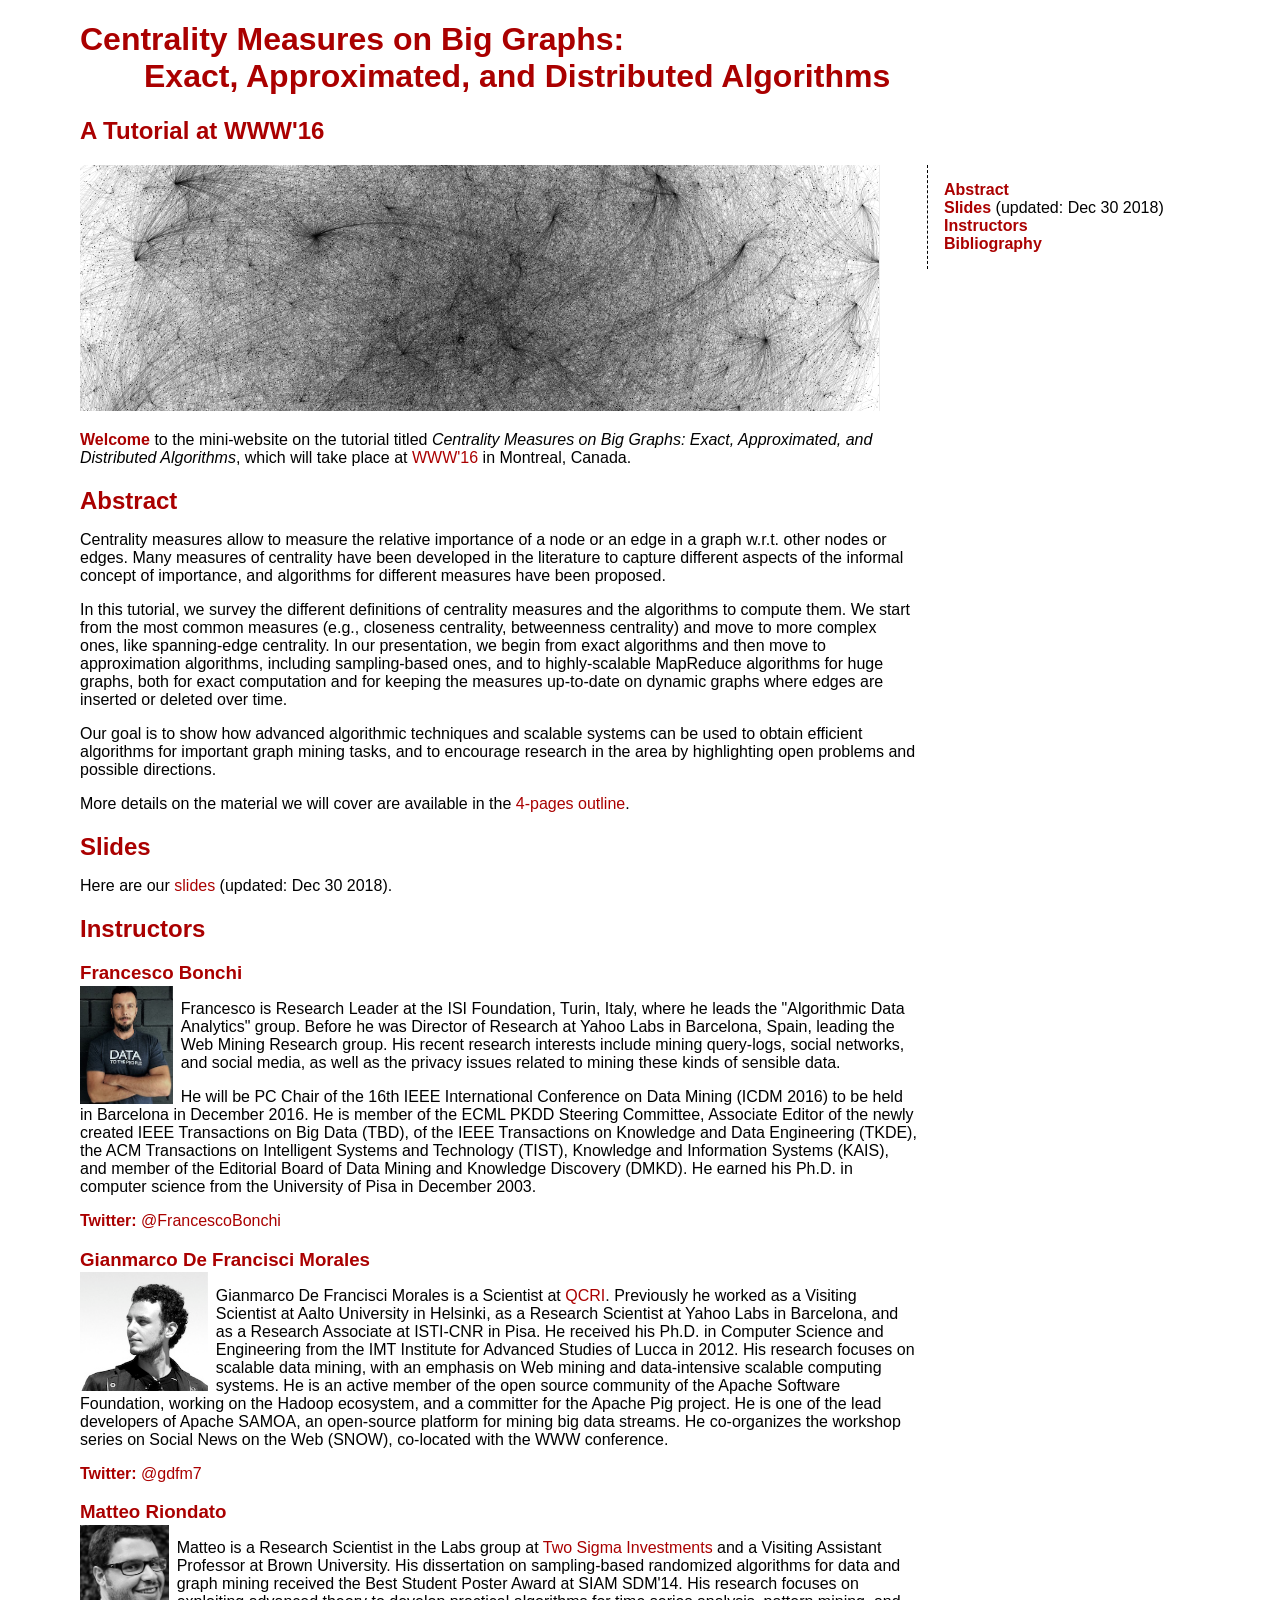
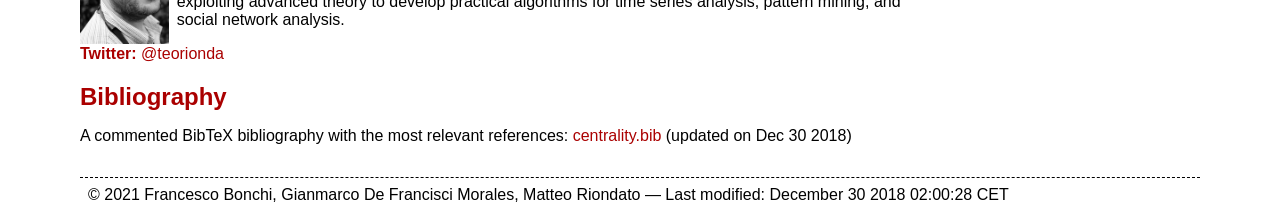
<file: index.html>
<!DOCTYPE html PUBLIC "-//W3C//DTD XHTML 1.0 Strict//EN" "http://www.w3.org/TR/xhtml1/DTD/xhtml1-strict.dtd">
<!-- saved from url=(0038)http://matteo.rionda.to/centrtutorial/ -->
<html xmlns="http://www.w3.org/1999/xhtml" xml:lang="en" lang="en" style="scroll-behavior: auto;" class=" eoudntdl idc0_330"><head><meta http-equiv="Content-Type" content="text/html; charset=UTF-8">
	<link href="./Centrality Measures on Big Graphs_ Exact, Approximated, and Distributed Algorithms_files/css" rel="stylesheet" type="text/css">

	<meta name="author" content="Matteo Riondato">
	<meta name="description" content="Mini-website for the tutorial on centrality at WWW 2016">
	<meta name="revised" content="Sun Dec 30 2:00:28 CET 2018">
	<meta name="viewport" content="width=device-width, initial-scale=1">
	<title>Centrality Measures on Big Graphs: Exact, Approximated, and Distributed Algorithms </title>
	<link href="./Centrality Measures on Big Graphs_ Exact, Approximated, and Distributed Algorithms_files/style.css" rel="stylesheet" type="text/css">
</head>
<body>
<script async="" src="./Centrality Measures on Big Graphs_ Exact, Approximated, and Distributed Algorithms_files/analytics.js"></script><script>
  (function(i,s,o,g,r,a,m){i['GoogleAnalyticsObject']=r;i[r]=i[r]||function(){
  (i[r].q=i[r].q||[]).push(arguments)},i[r].l=1*new
Date();a=s.createElement(o),
  m=s.getElementsByTagName(o)[0];a.async=1;a.src=g;m.parentNode.insertBefore(a,m)
  })(window,document,'script','//www.google-analytics.com/analytics.js','ga');
  ga('create', 'UA-46147553-3', 'auto');
  ga('send', 'pageview');
</script>
	<div id="container">
		<h1 id="header"><a href="http://matteo.rionda.to/">Centrality Measures on Big Graphs:</a></h1>
		<h1 id="subheader">Exact, Approximated, and Distributed Algorithms</h1>
		<h2 id="subsubheader">A Tutorial at <a href="http://www2016.ca/">WWW'16</a></h2>
		<img src="./Centrality Measures on Big Graphs_ Exact, Approximated, and Distributed Algorithms_files/network.png" alt="A network" title="Network" width="800">
		<div id="container_right_col">
			<div id="side">
				<!-- XXX add image? -->
				<div id="navbar">
					<ul>
						<li><strong><a href="http://matteo.rionda.to/centrtutorial/#abstract">Abstract</a></strong></li>
						<li><strong><a href="http://matteo.rionda.to/centrtutorial/#slides">Slides</a></strong> (updated: Dec 30 2018)</li>
						<li><strong><a href="http://matteo.rionda.to/centrtutorial/#instructors">Instructors</a></strong></li>
						<li><strong><a href="http://matteo.rionda.to/centrtutorial/#bibliography">Bibliography</a></strong></li>
					</ul>
				</div>
			</div>  <!-- end of side -->
		</div> <!-- end of container_right_col-->
		<div id="container_left_col">
			<div id="maincontent">
				<p><strong>Welcome</strong> to the mini-website on the tutorial titled
				<em>Centrality Measures on Big Graphs: Exact, Approximated, and
				Distributed Algorithms</em>, which will take place at <a href="http://www2016.ca/">WWW'16</a> in Montreal, Canada.</p>

				<a name="abstract"></a>
				<h2>Abstract</h2>
				<p>Centrality measures allow to measure the relative importance of a node or an
				edge in a graph w.r.t. other nodes or edges. Many measures of centrality have
				been developed in the literature to capture different aspects of the informal
				concept of importance, and algorithms for different measures have been
				proposed.</p><p>

				</p><p>In this tutorial, we survey the different definitions of centrality
				measures and the algorithms to compute them. We start from the most
				common measures (e.g., closeness centrality, betweenness centrality)
				and move to more complex ones, like spanning-edge centrality. In our
				presentation, we begin from exact algorithms and then move to
				approximation algorithms, including sampling-based ones, and to
				highly-scalable MapReduce algorithms for huge graphs, both for exact
				computation and for keeping the measures up-to-date on dynamic graphs
				where edges are inserted or deleted over time.</p>

				<p> Our goal is to show how
				advanced algorithmic techniques and scalable systems can be used to
				obtain efficient algorithms for important graph mining tasks, and to
				encourage research in the area by highlighting open problems and
				possible directions.</p>

				<p>More details on the material we will cover are available in the <a href="https://github.com/BachoSeven/progettoGrafi/tree/master/BonchiDeFrancisciMoralesRiondato-CentralityBigGraphsTutorial-WWW.pdf">4-pages outline</a>.</p>

				<a name="slides"></a>
				<h2>Slides</h2>
				<p>Here are our <a href="https://github.com/BachoSeven/progettoGrafi/tree/master/BonchiDeFrancisciMoralesRiondato-CentralityBigGraphsTutorial-Slides.pdf">slides</a> (updated: Dec 30 2018).</p>

				<a name="instructors"></a>
				<h2>Instructors</h2>
				<h3><a href="http://www.francescobonchi.com/">Francesco Bonchi</a></h3>
				<img src="./Centrality Measures on Big Graphs_ Exact, Approximated, and Distributed Algorithms_files/fra2.jpg" alt="Portrait of Francesco Bonchi" title="Francesco Bonchi" style="float:left;height:14ex;margin-right:0.5em;">

				<p>Francesco is Research Leader at the ISI Foundation, Turin, Italy,
				where he leads the "Algorithmic Data Analytics" group. Before he was
				Director of Research at Yahoo Labs in Barcelona, Spain, leading the Web
				Mining Research group. His recent research interests include mining
				query-logs, social networks, and social media, as well as the privacy
				issues related to mining these kinds of sensible data.</p>
				<p>He will be PC Chair of the 16th IEEE International Conference on Data Mining
				(ICDM 2016) to be held in Barcelona in December 2016. He is member of the ECML
				PKDD Steering Committee, Associate Editor of the newly created IEEE
				Transactions on Big Data (TBD), of the IEEE Transactions on Knowledge
				and Data Engineering (TKDE), the ACM Transactions on Intelligent
				Systems and Technology (TIST), Knowledge and Information Systems
				(KAIS), and member of the Editorial Board of Data Mining and Knowledge Discovery (DMKD).
				He earned his Ph.D. in computer science from the University of Pisa in
				December 2003.</p>
				<p><strong>Twitter:</strong> <a href="http://www.twitter.com/FrancescoBonchi">@FrancescoBonchi</a></p>

				<h3><a href="http://www.gdfm.me/">Gianmarco De Francisci Morales</a></h3>
				<img src="./Centrality Measures on Big Graphs_ Exact, Approximated, and Distributed Algorithms_files/bw.jpg" alt="Portrait of Gianmarco De Francisci Morales" title="Gianmarco De Francisci Morales" style="float:left;height:14ex;margin-right:0.5em;">
				<p>Gianmarco De Francisci Morales is a Scientist at <a href="http://qcri.org.qa/">QCRI</a>. Previously he worked as a Visiting
				Scientist at Aalto University in Helsinki, as a Research Scientist at
				Yahoo Labs in Barcelona, and as a Research Associate at ISTI-CNR in
				Pisa. He received his Ph.D. in Computer Science and Engineering from
				the IMT Institute for Advanced Studies of Lucca in 2012. His research
				focuses on scalable data mining, with an emphasis on Web mining and
				data-intensive scalable computing systems. He is an active member of
				the open source community of the Apache Software Foundation, working on
				the Hadoop ecosystem, and a committer for the Apache Pig project. He is
				one of the lead developers of Apache SAMOA, an open-source platform for
				mining big data streams. He co-organizes the workshop series on Social
				News on the Web (SNOW), co-located with the WWW conference.</p>
				<p><strong>Twitter:</strong> <a href="http://www.twitter.com/gdfm7">@gdfm7</a></p>

				<h3><a href="http://matteo.rionda.to/">Matteo Riondato</a></h3>
				<img src="./Centrality Measures on Big Graphs_ Exact, Approximated, and Distributed Algorithms_files/matteo_riondato.jpg" alt="Head shot of Matteo Riondato
				by Andrea Podestà" title="Matteo Riondato" style="float:left;height:14ex;margin-right:0.5em;">
				<p>Matteo is a Research Scientist in the Labs group at <a href="http://www.twosigma.com/">Two Sigma Investments</a> and a Visiting
				Assistant Professor at Brown University. His dissertation on
				sampling-based randomized algorithms for data and graph mining received
				the Best Student Poster Award at SIAM SDM'14. His research focuses on
				exploiting advanced theory to develop practical algorithms for time
				series analysis, pattern mining, and social network analysis.</p>
				<p><strong>Twitter:</strong> <a href="http://www.twitter.com/teorionda">@teorionda</a></p>

				<a name="bibliography"></a>
				<h2>Bibliography</h2>
				<p>A commented BibTeX bibliography with the most relevant references: <a href="http://matteo.rionda.to/centrtutorial/centrality.bib">centrality.bib</a> (updated on Dec 30 2018) </p>
				<a name="acknowledgements"></a>
			</div> <!-- end of maincontent -->
		</div> <!-- end of container_left_col -->
		<div class="clear"></div>
		<div id="footer">
			<p>© 2021 Francesco Bonchi, Gianmarco De Francisci Morales, Matteo Riondato — Last modified: December 30 2018 02:00:28 CET</p>
		</div> <!-- end of footer -->
	</div> <!-- end of container -->


</body><style id="stylus-39" type="text/css" class="stylus">@namespace url(http://www.w3.org/1999/xhtml);
:root {
    --bg-color: #32302f; --fg-color: #ebdbb2; /*var(--bg-color);*/
}</style><div></div></html>
</file>
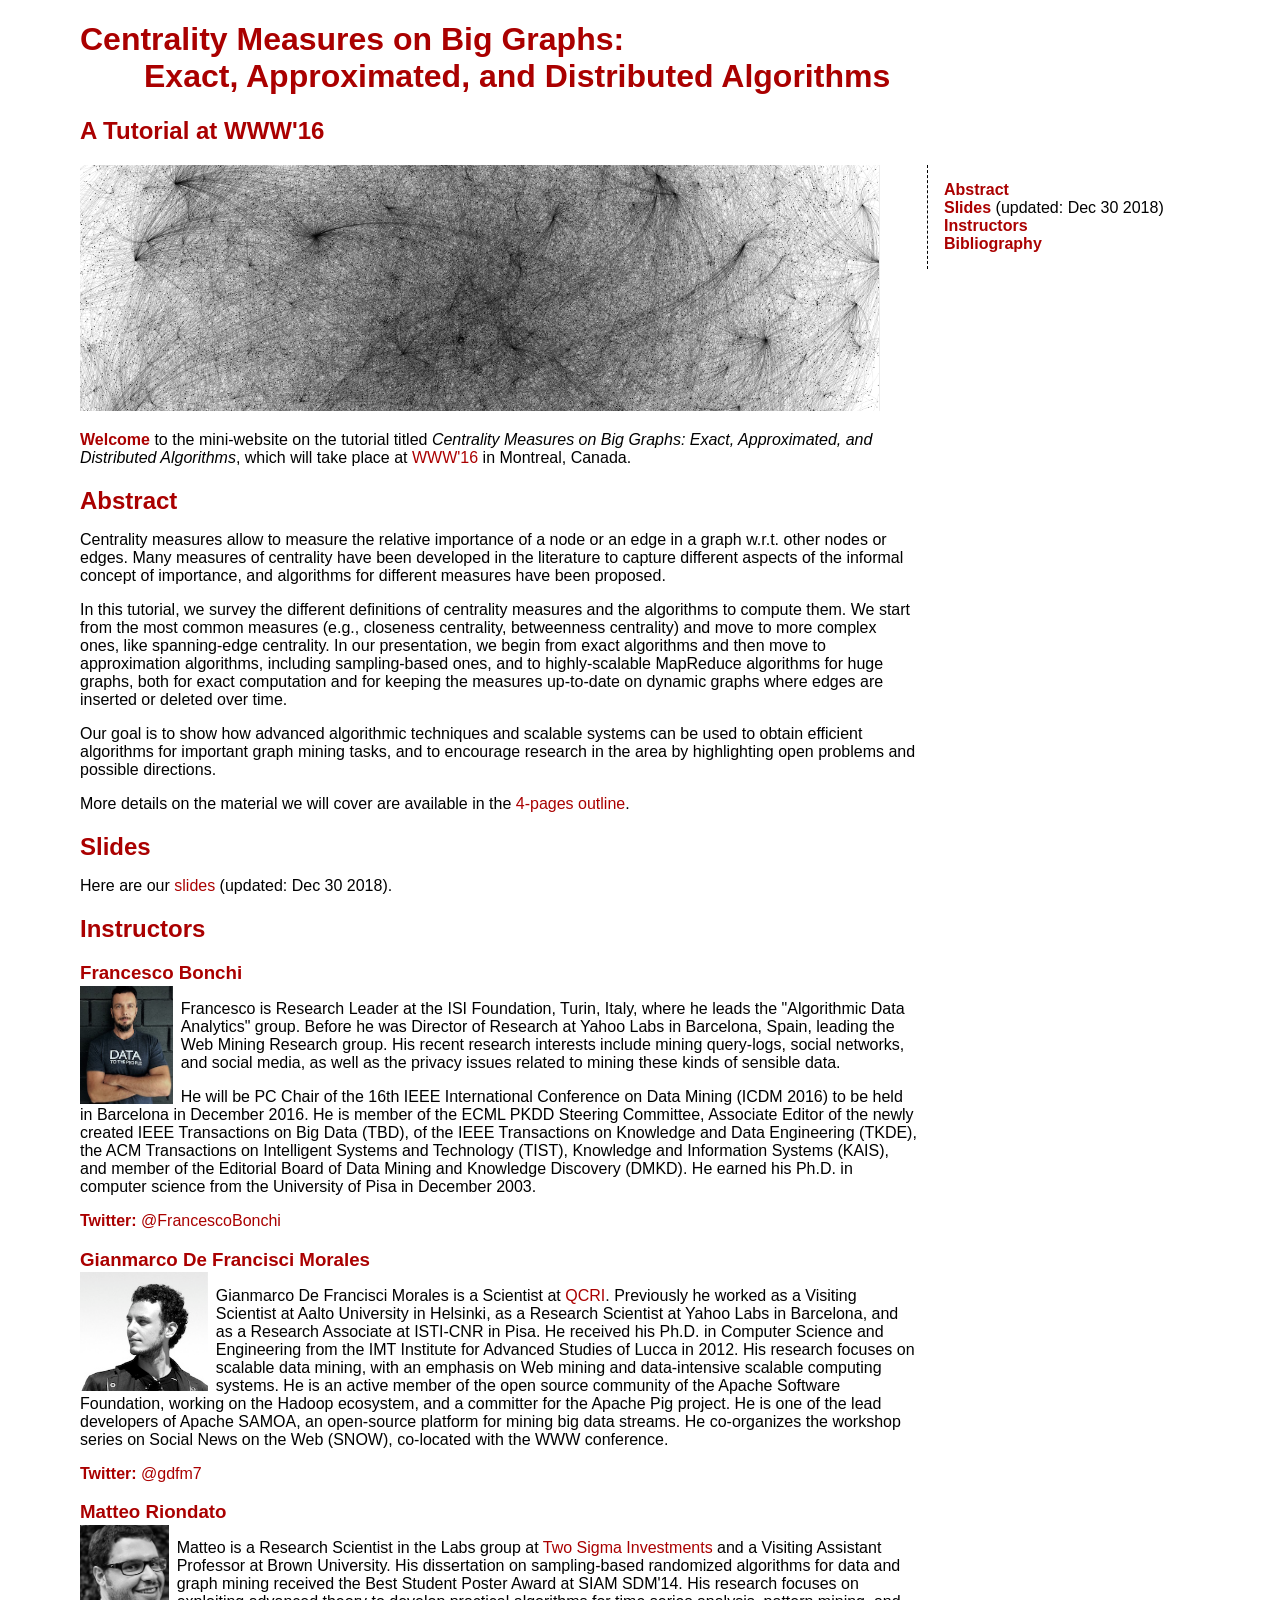
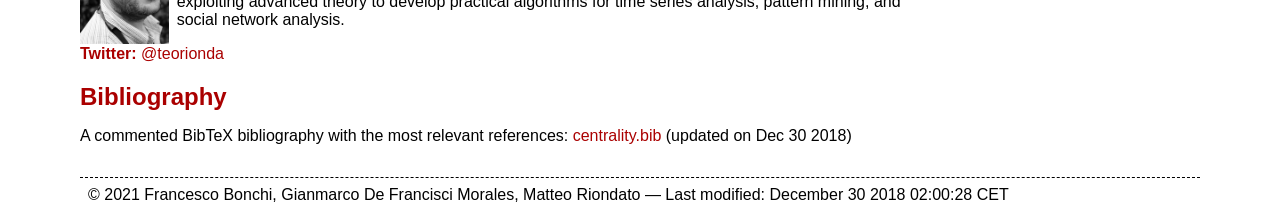
<file: risorse/index.html>
<!DOCTYPE html PUBLIC "-//W3C//DTD XHTML 1.0 Strict//EN" "http://www.w3.org/TR/xhtml1/DTD/xhtml1-strict.dtd">
<!-- saved from url=(0038)http://matteo.rionda.to/centrtutorial/ -->
<html xmlns="http://www.w3.org/1999/xhtml" xml:lang="en" lang="en" style="scroll-behavior: auto;" class=" eoudntdl idc0_330"><head><meta http-equiv="Content-Type" content="text/html; charset=UTF-8">
	<link href="./Centrality Measures on Big Graphs_ Exact, Approximated, and Distributed Algorithms_files/css" rel="stylesheet" type="text/css">

	<meta name="author" content="Matteo Riondato">
	<meta name="description" content="Mini-website for the tutorial on centrality at WWW 2016">
	<meta name="revised" content="Sun Dec 30 2:00:28 CET 2018">
	<meta name="viewport" content="width=device-width, initial-scale=1">
	<title>Centrality Measures on Big Graphs: Exact, Approximated, and Distributed Algorithms </title>
	<link href="./Centrality Measures on Big Graphs_ Exact, Approximated, and Distributed Algorithms_files/style.css" rel="stylesheet" type="text/css">
</head>
<body>
<script async="" src="./Centrality Measures on Big Graphs_ Exact, Approximated, and Distributed Algorithms_files/analytics.js"></script><script>
  (function(i,s,o,g,r,a,m){i['GoogleAnalyticsObject']=r;i[r]=i[r]||function(){
  (i[r].q=i[r].q||[]).push(arguments)},i[r].l=1*new
Date();a=s.createElement(o),
  m=s.getElementsByTagName(o)[0];a.async=1;a.src=g;m.parentNode.insertBefore(a,m)
  })(window,document,'script','//www.google-analytics.com/analytics.js','ga');
  ga('create', 'UA-46147553-3', 'auto');
  ga('send', 'pageview');
</script>
	<div id="container">
		<h1 id="header"><a href="http://matteo.rionda.to/">Centrality Measures on Big Graphs:</a></h1>
		<h1 id="subheader">Exact, Approximated, and Distributed Algorithms</h1>
		<h2 id="subsubheader">A Tutorial at <a href="http://www2016.ca/">WWW'16</a></h2>
		<img src="./Centrality Measures on Big Graphs_ Exact, Approximated, and Distributed Algorithms_files/network.png" alt="A network" title="Network" width="800">
		<div id="container_right_col">
			<div id="side">
				<!-- XXX add image? -->
				<div id="navbar">
					<ul>
						<li><strong><a href="http://matteo.rionda.to/centrtutorial/#abstract">Abstract</a></strong></li>
						<li><strong><a href="http://matteo.rionda.to/centrtutorial/#slides">Slides</a></strong> (updated: Dec 30 2018)</li>
						<li><strong><a href="http://matteo.rionda.to/centrtutorial/#instructors">Instructors</a></strong></li>
						<li><strong><a href="http://matteo.rionda.to/centrtutorial/#bibliography">Bibliography</a></strong></li>
					</ul>
				</div>
			</div>  <!-- end of side -->
		</div> <!-- end of container_right_col-->
		<div id="container_left_col">
			<div id="maincontent">
				<p><strong>Welcome</strong> to the mini-website on the tutorial titled
				<em>Centrality Measures on Big Graphs: Exact, Approximated, and
				Distributed Algorithms</em>, which will take place at <a href="http://www2016.ca/">WWW'16</a> in Montreal, Canada.</p>

				<a name="abstract"></a>
				<h2>Abstract</h2>
				<p>Centrality measures allow to measure the relative importance of a node or an
				edge in a graph w.r.t. other nodes or edges. Many measures of centrality have
				been developed in the literature to capture different aspects of the informal
				concept of importance, and algorithms for different measures have been
				proposed.</p><p>

				</p><p>In this tutorial, we survey the different definitions of centrality
				measures and the algorithms to compute them. We start from the most
				common measures (e.g., closeness centrality, betweenness centrality)
				and move to more complex ones, like spanning-edge centrality. In our
				presentation, we begin from exact algorithms and then move to
				approximation algorithms, including sampling-based ones, and to
				highly-scalable MapReduce algorithms for huge graphs, both for exact
				computation and for keeping the measures up-to-date on dynamic graphs
				where edges are inserted or deleted over time.</p>

				<p> Our goal is to show how
				advanced algorithmic techniques and scalable systems can be used to
				obtain efficient algorithms for important graph mining tasks, and to
				encourage research in the area by highlighting open problems and
				possible directions.</p>

				<p>More details on the material we will cover are available in the <a href="https://github.com/BachoSeven/progettoGrafi/tree/master/risorse/BonchiDeFrancisciMoralesRiondato-CentralityBigGraphsTutorial-WWW.pdf">4-pages outline</a>.</p>

				<a name="slides"></a>
				<h2>Slides</h2>
				<p>Here are our <a href="https://github.com/BachoSeven/progettoGrafi/tree/master/risorse/BonchiDeFrancisciMoralesRiondato-CentralityBigGraphsTutorial-Slides.pdf">slides</a> (updated: Dec 30 2018).</p>

				<a name="instructors"></a>
				<h2>Instructors</h2>
				<h3><a href="http://www.francescobonchi.com/">Francesco Bonchi</a></h3>
				<img src="./Centrality Measures on Big Graphs_ Exact, Approximated, and Distributed Algorithms_files/fra2.jpg" alt="Portrait of Francesco Bonchi" title="Francesco Bonchi" style="float:left;height:14ex;margin-right:0.5em;">

				<p>Francesco is Research Leader at the ISI Foundation, Turin, Italy,
				where he leads the "Algorithmic Data Analytics" group. Before he was
				Director of Research at Yahoo Labs in Barcelona, Spain, leading the Web
				Mining Research group. His recent research interests include mining
				query-logs, social networks, and social media, as well as the privacy
				issues related to mining these kinds of sensible data.</p>
				<p>He will be PC Chair of the 16th IEEE International Conference on Data Mining
				(ICDM 2016) to be held in Barcelona in December 2016. He is member of the ECML
				PKDD Steering Committee, Associate Editor of the newly created IEEE
				Transactions on Big Data (TBD), of the IEEE Transactions on Knowledge
				and Data Engineering (TKDE), the ACM Transactions on Intelligent
				Systems and Technology (TIST), Knowledge and Information Systems
				(KAIS), and member of the Editorial Board of Data Mining and Knowledge Discovery (DMKD).
				He earned his Ph.D. in computer science from the University of Pisa in
				December 2003.</p>
				<p><strong>Twitter:</strong> <a href="http://www.twitter.com/FrancescoBonchi">@FrancescoBonchi</a></p>

				<h3><a href="http://www.gdfm.me/">Gianmarco De Francisci Morales</a></h3>
				<img src="./Centrality Measures on Big Graphs_ Exact, Approximated, and Distributed Algorithms_files/bw.jpg" alt="Portrait of Gianmarco De Francisci Morales" title="Gianmarco De Francisci Morales" style="float:left;height:14ex;margin-right:0.5em;">
				<p>Gianmarco De Francisci Morales is a Scientist at <a href="http://qcri.org.qa/">QCRI</a>. Previously he worked as a Visiting
				Scientist at Aalto University in Helsinki, as a Research Scientist at
				Yahoo Labs in Barcelona, and as a Research Associate at ISTI-CNR in
				Pisa. He received his Ph.D. in Computer Science and Engineering from
				the IMT Institute for Advanced Studies of Lucca in 2012. His research
				focuses on scalable data mining, with an emphasis on Web mining and
				data-intensive scalable computing systems. He is an active member of
				the open source community of the Apache Software Foundation, working on
				the Hadoop ecosystem, and a committer for the Apache Pig project. He is
				one of the lead developers of Apache SAMOA, an open-source platform for
				mining big data streams. He co-organizes the workshop series on Social
				News on the Web (SNOW), co-located with the WWW conference.</p>
				<p><strong>Twitter:</strong> <a href="http://www.twitter.com/gdfm7">@gdfm7</a></p>

				<h3><a href="http://matteo.rionda.to/">Matteo Riondato</a></h3>
				<img src="./Centrality Measures on Big Graphs_ Exact, Approximated, and Distributed Algorithms_files/matteo_riondato.jpg" alt="Head shot of Matteo Riondato
				by Andrea Podestà" title="Matteo Riondato" style="float:left;height:14ex;margin-right:0.5em;">
				<p>Matteo is a Research Scientist in the Labs group at <a href="http://www.twosigma.com/">Two Sigma Investments</a> and a Visiting
				Assistant Professor at Brown University. His dissertation on
				sampling-based randomized algorithms for data and graph mining received
				the Best Student Poster Award at SIAM SDM'14. His research focuses on
				exploiting advanced theory to develop practical algorithms for time
				series analysis, pattern mining, and social network analysis.</p>
				<p><strong>Twitter:</strong> <a href="http://www.twitter.com/teorionda">@teorionda</a></p>

				<a name="bibliography"></a>
				<h2>Bibliography</h2>
				<p>A commented BibTeX bibliography with the most relevant references: <a href="http://matteo.rionda.to/centrtutorial/centrality.bib">centrality.bib</a> (updated on Dec 30 2018) </p>
				<a name="acknowledgements"></a>
			</div> <!-- end of maincontent -->
		</div> <!-- end of container_left_col -->
		<div class="clear"></div>
		<div id="footer">
			<p>© 2021 Francesco Bonchi, Gianmarco De Francisci Morales, Matteo Riondato — Last modified: December 30 2018 02:00:28 CET</p>
		</div> <!-- end of footer -->
	</div> <!-- end of container -->


</body><style id="stylus-39" type="text/css" class="stylus">@namespace url(http://www.w3.org/1999/xhtml);
:root {
    --bg-color: #32302f; --fg-color: #ebdbb2; /*var(--bg-color);*/
}</style><div></div></html>
</file>
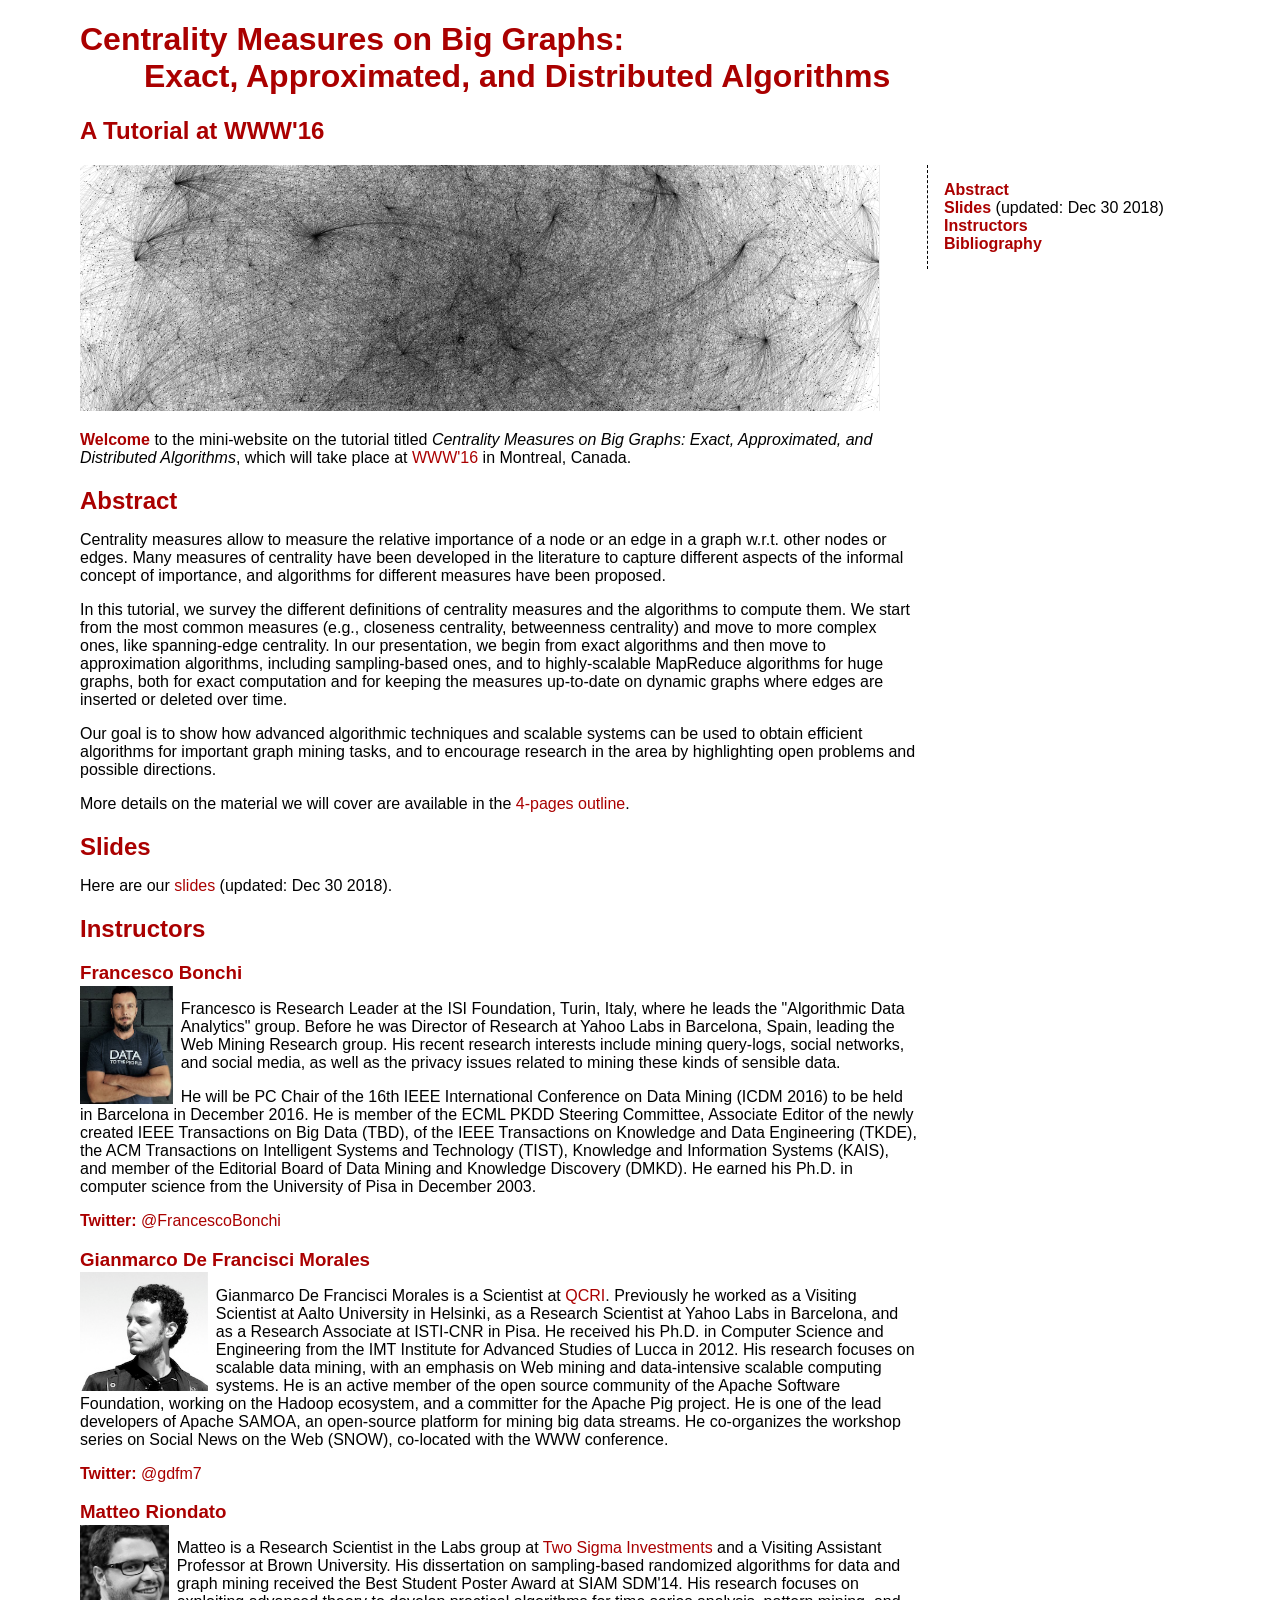
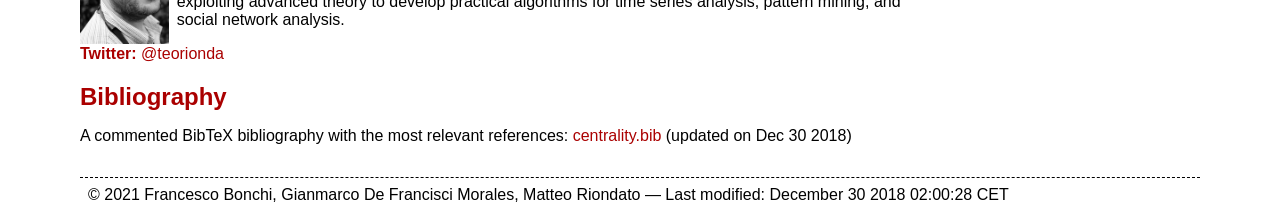
<file: Centrality Measures on Big Graphs_ Exact, Approximated, and Distributed Algorithms.html>
<!DOCTYPE html PUBLIC "-//W3C//DTD XHTML 1.0 Strict//EN" "http://www.w3.org/TR/xhtml1/DTD/xhtml1-strict.dtd">
<!-- saved from url=(0038)http://matteo.rionda.to/centrtutorial/ -->
<html xmlns="http://www.w3.org/1999/xhtml" xml:lang="en" lang="en" style="scroll-behavior: auto;" class=" eoudntdl idc0_330"><head><meta http-equiv="Content-Type" content="text/html; charset=UTF-8">
	<link href="./Centrality Measures on Big Graphs_ Exact, Approximated, and Distributed Algorithms_files/css" rel="stylesheet" type="text/css">
	
	<meta name="author" content="Matteo Riondato">
	<meta name="description" content="Mini-website for the tutorial on centrality at WWW 2016">
	<meta name="revised" content="Sun Dec 30 2:00:28 CET 2018">
	<meta name="viewport" content="width=device-width, initial-scale=1">
	<title>Centrality Measures on Big Graphs: Exact, Approximated, and Distributed Algorithms </title>
	<link href="./Centrality Measures on Big Graphs_ Exact, Approximated, and Distributed Algorithms_files/style.css" rel="stylesheet" type="text/css">
</head>
<body>
<script async="" src="./Centrality Measures on Big Graphs_ Exact, Approximated, and Distributed Algorithms_files/analytics.js"></script><script>
  (function(i,s,o,g,r,a,m){i['GoogleAnalyticsObject']=r;i[r]=i[r]||function(){
  (i[r].q=i[r].q||[]).push(arguments)},i[r].l=1*new
Date();a=s.createElement(o),
  m=s.getElementsByTagName(o)[0];a.async=1;a.src=g;m.parentNode.insertBefore(a,m)
  })(window,document,'script','//www.google-analytics.com/analytics.js','ga');
  ga('create', 'UA-46147553-3', 'auto');
  ga('send', 'pageview');
</script>
	<div id="container">
		<h1 id="header"><a href="http://matteo.rionda.to/">Centrality Measures on Big Graphs:</a></h1>
		<h1 id="subheader">Exact, Approximated, and Distributed Algorithms</h1>
		<h2 id="subsubheader">A Tutorial at <a href="http://www2016.ca/">WWW'16</a></h2>
		<img src="./Centrality Measures on Big Graphs_ Exact, Approximated, and Distributed Algorithms_files/network.png" alt="A network" title="Network" width="800">
		<div id="container_right_col">
			<div id="side">
				<!-- XXX add image? -->
				<div id="navbar">
					<ul>
						<li><strong><a href="http://matteo.rionda.to/centrtutorial/#abstract">Abstract</a></strong></li>
						<li><strong><a href="http://matteo.rionda.to/centrtutorial/#slides">Slides</a></strong> (updated: Dec 30 2018)</li>
						<li><strong><a href="http://matteo.rionda.to/centrtutorial/#instructors">Instructors</a></strong></li>
						<li><strong><a href="http://matteo.rionda.to/centrtutorial/#bibliography">Bibliography</a></strong></li>
					</ul>
				</div>
			</div>  <!-- end of side -->
		</div> <!-- end of container_right_col-->
		<div id="container_left_col">
			<div id="maincontent">
				<p><strong>Welcome</strong> to the mini-website on the tutorial titled
				<em>Centrality Measures on Big Graphs: Exact, Approximated, and
				Distributed Algorithms</em>, which will take place at <a href="http://www2016.ca/">WWW'16</a> in Montreal, Canada.</p>

				<a name="abstract"></a>
				<h2>Abstract</h2>
				<p>Centrality measures allow to measure the relative importance of a node or an
				edge in a graph w.r.t. other nodes or edges. Many measures of centrality have
				been developed in the literature to capture different aspects of the informal
				concept of importance, and algorithms for different measures have been
				proposed.</p><p>

				</p><p>In this tutorial, we survey the different definitions of centrality
				measures and the algorithms to compute them. We start from the most
				common measures (e.g., closeness centrality, betweenness centrality)
				and move to more complex ones, like spanning-edge centrality. In our
				presentation, we begin from exact algorithms and then move to
				approximation algorithms, including sampling-based ones, and to
				highly-scalable MapReduce algorithms for huge graphs, both for exact
				computation and for keeping the measures up-to-date on dynamic graphs
				where edges are inserted or deleted over time.</p>

				<p> Our goal is to show how
				advanced algorithmic techniques and scalable systems can be used to
				obtain efficient algorithms for important graph mining tasks, and to
				encourage research in the area by highlighting open problems and
				possible directions.</p>

				<p>More details on the material we will cover are available in the <a href="http://matteo.rionda.to/papers/BonchiDeFrancisciMoralesRiondato-CentralityBigGraphsTutorial-WWW.pdf">4-pages outline</a>.</p>

				<a name="slides"></a>
				<h2>Slides</h2>
				<p>Here are our <a href="http://matteo.rionda.to/centrtutorial/BonchiDeFrancisciMoralesRiondato-CentralityBigGraphsTutorial-Slides.pdf">slides</a> (updated: Dec 30 2018).</p>

				<a name="instructors"></a>
				<h2>Instructors</h2>
				<h3><a href="http://www.francescobonchi.com/">Francesco Bonchi</a></h3>
				<img src="./Centrality Measures on Big Graphs_ Exact, Approximated, and Distributed Algorithms_files/fra2.jpg" alt="Portrait of Francesco Bonchi" title="Francesco Bonchi" style="float:left;height:14ex;margin-right:0.5em;">

				<p>Francesco is Research Leader at the ISI Foundation, Turin, Italy,
				where he leads the "Algorithmic Data Analytics" group. Before he was
				Director of Research at Yahoo Labs in Barcelona, Spain, leading the Web
				Mining Research group. His recent research interests include mining
				query-logs, social networks, and social media, as well as the privacy
				issues related to mining these kinds of sensible data.</p>
				<p>He will be PC Chair of the 16th IEEE International Conference on Data Mining
				(ICDM 2016) to be held in Barcelona in December 2016. He is member of the ECML
				PKDD Steering Committee, Associate Editor of the newly created IEEE
				Transactions on Big Data (TBD), of the IEEE Transactions on Knowledge
				and Data Engineering (TKDE), the ACM Transactions on Intelligent
				Systems and Technology (TIST), Knowledge and Information Systems
				(KAIS), and member of the Editorial Board of Data Mining and Knowledge Discovery (DMKD).
				He earned his Ph.D. in computer science from the University of Pisa in
				December 2003.</p>
				<p><strong>Twitter:</strong> <a href="http://www.twitter.com/FrancescoBonchi">@FrancescoBonchi</a></p>

				<h3><a href="http://www.gdfm.me/">Gianmarco De Francisci Morales</a></h3>
				<img src="./Centrality Measures on Big Graphs_ Exact, Approximated, and Distributed Algorithms_files/bw.jpg" alt="Portrait of Gianmarco De Francisci Morales" title="Gianmarco De Francisci Morales" style="float:left;height:14ex;margin-right:0.5em;">
				<p>Gianmarco De Francisci Morales is a Scientist at <a href="http://qcri.org.qa/">QCRI</a>. Previously he worked as a Visiting
				Scientist at Aalto University in Helsinki, as a Research Scientist at
				Yahoo Labs in Barcelona, and as a Research Associate at ISTI-CNR in
				Pisa. He received his Ph.D. in Computer Science and Engineering from
				the IMT Institute for Advanced Studies of Lucca in 2012. His research
				focuses on scalable data mining, with an emphasis on Web mining and
				data-intensive scalable computing systems. He is an active member of
				the open source community of the Apache Software Foundation, working on
				the Hadoop ecosystem, and a committer for the Apache Pig project. He is
				one of the lead developers of Apache SAMOA, an open-source platform for
				mining big data streams. He co-organizes the workshop series on Social
				News on the Web (SNOW), co-located with the WWW conference.</p>
				<p><strong>Twitter:</strong> <a href="http://www.twitter.com/gdfm7">@gdfm7</a></p>

				<h3><a href="http://matteo.rionda.to/">Matteo Riondato</a></h3>
				<img src="./Centrality Measures on Big Graphs_ Exact, Approximated, and Distributed Algorithms_files/matteo_riondato.jpg" alt="Head shot of Matteo Riondato
				by Andrea Podestà" title="Matteo Riondato" style="float:left;height:14ex;margin-right:0.5em;">
				<p>Matteo is a Research Scientist in the Labs group at <a href="http://www.twosigma.com/">Two Sigma Investments</a> and a Visiting
				Assistant Professor at Brown University. His dissertation on
				sampling-based randomized algorithms for data and graph mining received
				the Best Student Poster Award at SIAM SDM'14. His research focuses on
				exploiting advanced theory to develop practical algorithms for time
				series analysis, pattern mining, and social network analysis.</p>
				<p><strong>Twitter:</strong> <a href="http://www.twitter.com/teorionda">@teorionda</a></p>

				<a name="bibliography"></a>
				<h2>Bibliography</h2>
				<p>A commented BibTeX bibliography with the most relevant references: <a href="http://matteo.rionda.to/centrtutorial/centrality.bib">centrality.bib</a> (updated on Dec 30 2018) </p>
				<a name="acknowledgements"></a>
			</div> <!-- end of maincontent -->
		</div> <!-- end of container_left_col -->
		<div class="clear"></div>
		<div id="footer">
			<p>© 2021 Francesco Bonchi, Gianmarco De Francisci Morales, Matteo Riondato — Last modified: December 30 2018 02:00:28 CET</p>
		</div> <!-- end of footer -->
	</div> <!-- end of container -->


</body><style id="stylus-39" type="text/css" class="stylus">@namespace url(http://www.w3.org/1999/xhtml);
:root {
    --bg-color: #32302f; --fg-color: #ebdbb2; /*var(--bg-color);*/
}</style><div></div></html>
</file>
<file: Centrality Measures on Big Graphs_ Exact, Approximated, and Distributed Algorithms_files/style.css>
@charset "utf-8";
body {
	font-family: 'Roboto', sans-serif;
	background: #FFFFFF;
	color: #000000;
}

a {
	color: #AA0000;
	text-decoration: none;
}

a:hover {
	text-decoration: underline;
}

a:active {
	text-decoration: underline;
}

strong {
	color: #AA0000;
}

#container {
	/* overflow: hidden; */
	width: 70em;
	margin-left: auto;
	margin-right: auto;
}

#container_right_col {
	clear: both;
	float: right;
	width: 17em;
	border-left-style: dashed;
	border-width: thin;
}

#container_left_col {
	float: left;
	width: 52.9em;
}

#header {
	color: #AA0000;
	padding-bottom: 0px;
	margin-bottom: 0px;
}

#subheader {
	color: #AA0000;
	padding-top: 0px;
	margin-top: 0px;
	padding-left: 2em;
}

#subsubheader {
	color: #AA0000;
}

#side {
	float: right;
	width: 17em;
	padding-left: 1em;
	padding-right: 0.5em;
	box-sizing: border-box;
}

#side img {
	width: 12em;
}

#side h2 {
	color: #AA0000;
	margin: 0px;
}

#navbar {
}

#navbar ul {
	list-style-type: none;
	padding-left: 0px;
}

#navbar li {
}

#navbar a {
}

#footer {
	margin-top: 1em;
	border-top-style: dashed;
	border-width: thin;
	padding-left: 0.5em;
	padding-right: 0.5em;
	box-sizing: border-box;
}

#footer p {
	margin: 0px;
	margin-top: 0.5em;
}

#footer a {
}

#maincontent {
	float: left;
	padding-right: 0.5em;
	width: 52.9em;
	box-sizing: border-box;
}

#maincontent p {

}

#maincontent a {
}

#maincontent h2 {
	color: #AA0000;
	margin-bottom: 0.1em;
}

#maincontent h3 {
	color: #AA0000;
	margin-bottom: 0.1em;
}

#maincontent ul {
	list-style-type: none;
	padding-left: 0px;
	margin: 0px;
}

#maincontent li {
	padding-top: 0.2em;
}

.notop {
	padding-top: 0em;
	margin-top: 0em;
}

.clear {
	clear: both
}
</file>
<file: risorse/Centrality Measures on Big Graphs_ Exact, Approximated, and Distributed Algorithms_files/style.css>
@charset "utf-8";
body {
	font-family: 'Roboto', sans-serif;
	background: #FFFFFF;
	color: #000000;
}

a {
	color: #AA0000;
	text-decoration: none;
}

a:hover {
	text-decoration: underline;
}

a:active {
	text-decoration: underline;
}

strong {
	color: #AA0000;
}

#container {
	/* overflow: hidden; */
	width: 70em;
	margin-left: auto;
	margin-right: auto;
}

#container_right_col {
	clear: both;
	float: right;
	width: 17em;
	border-left-style: dashed;
	border-width: thin;
}

#container_left_col {
	float: left;
	width: 52.9em;
}

#header {
	color: #AA0000;
	padding-bottom: 0px;
	margin-bottom: 0px;
}

#subheader {
	color: #AA0000;
	padding-top: 0px;
	margin-top: 0px;
	padding-left: 2em;
}

#subsubheader {
	color: #AA0000;
}

#side {
	float: right;
	width: 17em;
	padding-left: 1em;
	padding-right: 0.5em;
	box-sizing: border-box;
}

#side img {
	width: 12em;
}

#side h2 {
	color: #AA0000;
	margin: 0px;
}

#navbar {
}

#navbar ul {
	list-style-type: none;
	padding-left: 0px;
}

#navbar li {
}

#navbar a {
}

#footer {
	margin-top: 1em;
	border-top-style: dashed;
	border-width: thin;
	padding-left: 0.5em;
	padding-right: 0.5em;
	box-sizing: border-box;
}

#footer p {
	margin: 0px;
	margin-top: 0.5em;
}

#footer a {
}

#maincontent {
	float: left;
	padding-right: 0.5em;
	width: 52.9em;
	box-sizing: border-box;
}

#maincontent p {

}

#maincontent a {
}

#maincontent h2 {
	color: #AA0000;
	margin-bottom: 0.1em;
}

#maincontent h3 {
	color: #AA0000;
	margin-bottom: 0.1em;
}

#maincontent ul {
	list-style-type: none;
	padding-left: 0px;
	margin: 0px;
}

#maincontent li {
	padding-top: 0.2em;
}

.notop {
	padding-top: 0em;
	margin-top: 0em;
}

.clear {
	clear: both
}
</file>
